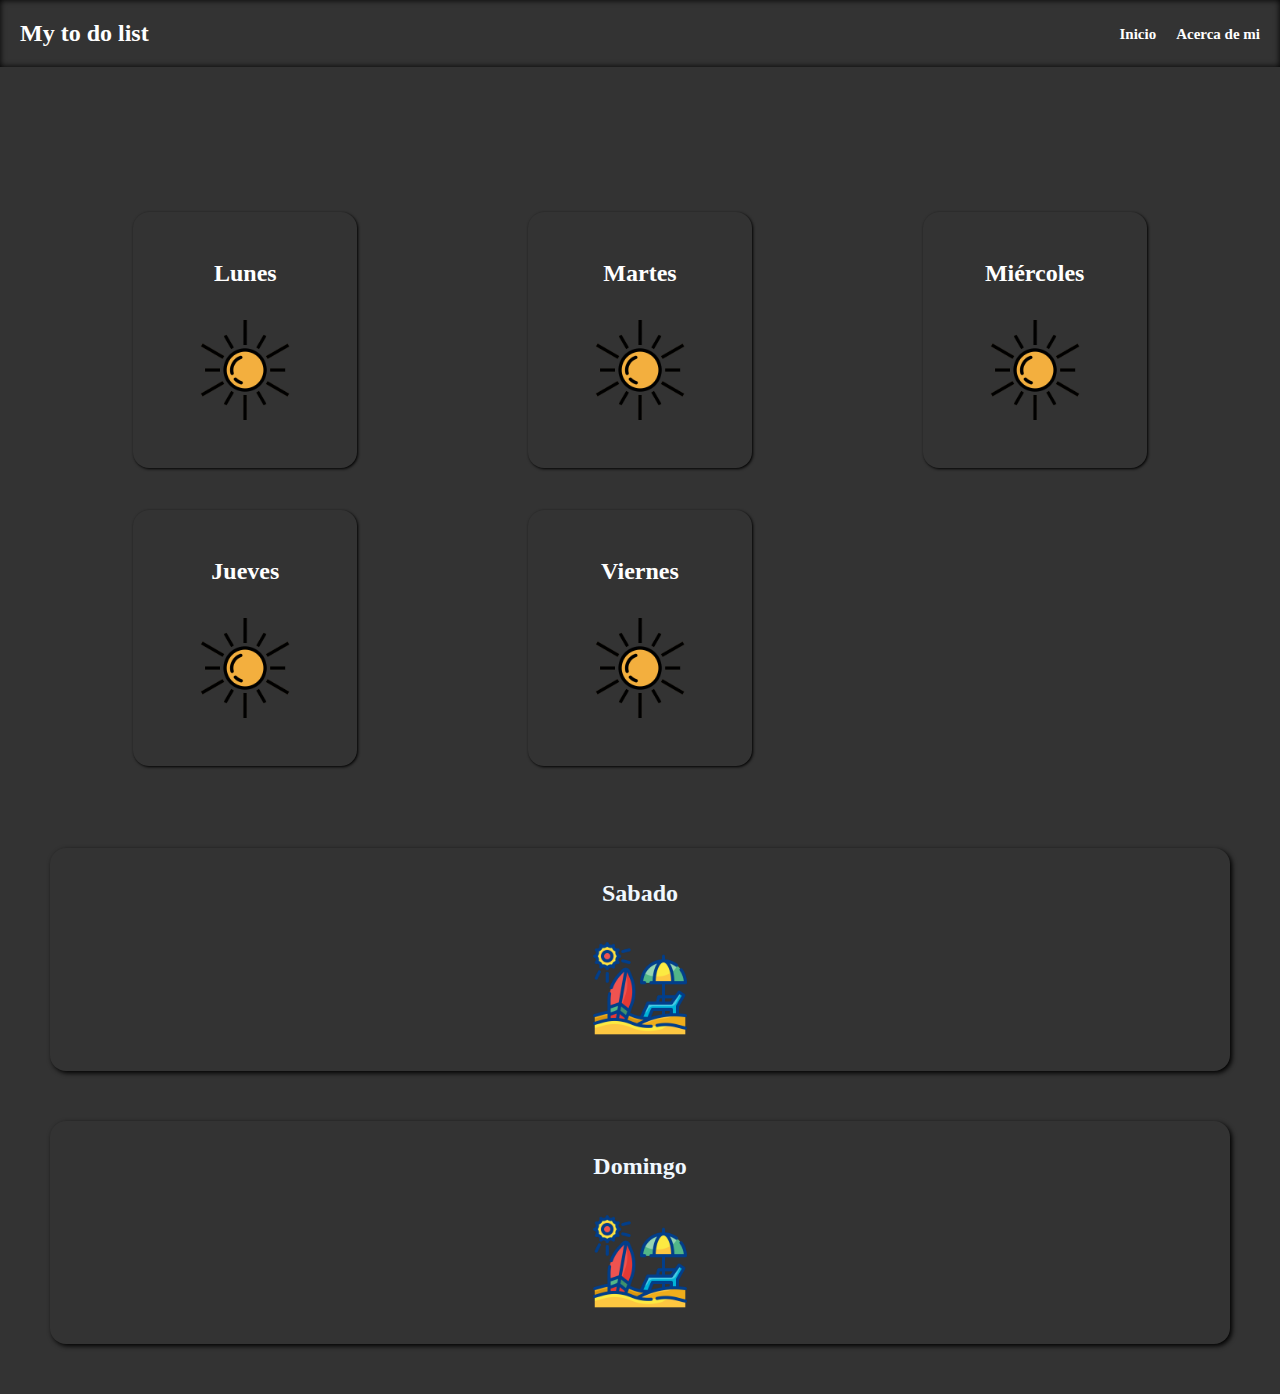
<file: index.html>
<!DOCTYPE html>
<html lang="en">
<head>
    <meta charset="UTF-8">
    <meta http-equiv="X-UA-Compatible" content="IE=edge">
    <meta name="viewport" content="width=device-width, initial-scale=1.0">
    <link rel="stylesheet" href="stylesToDo.css">
    <title>To Do List</title>
</head>
<body>
    <!--navbar por medio del objeto navbar-->
   
        <object data="navbar/navbar.html" width="100%" type=""></object>


    <!-- <nav class="navbar">
        <div class="titulo-principal"><h2>My to do list</h2>
        </div>

        <div class="menu">
            <ul>
                <li><a href="http://127.0.0.1:5500/to-do/indexToDo.html">Inicio</a></li>
                <li><a href="#">Acerca de mi</a></li>
            </ul>
        </div>
    </nav>
     -->

    <div class="container">
        <!--Lunes-->
            <a href="dias/lunes/lunes.html"> 
                <div class="task lunes">
                <h2>Lunes</h2>
                <img src="./img/sol.png" alt="solsolecito"class="rotating-image">
                </div>
            </a>
        <!--Martes-->
            <a href="../dias/martes/martes.html"> 
                <div class="task martes">
                <h2>Martes</h2>
                <img src="./img/sol.png" alt="solsolecito"class="rotating-image">
                </div>
            </a>
        <!--Miércoles-->
        <a href="../dias/miercoles/miercoles.html"> 
            <div class="task miercoles">
            <h2>Miércoles</h2>
            <img src="./img/sol.png" alt="solsolecito"class="rotating-image">
            </div>
        </a>

        <!--Jueves-->
        <a href="../dias/jueves/jueves.html"> 
            <div class="task jueves">
            <h2>Jueves</h2>
            <img src="./img/sol.png" alt="solsolecito"class="rotating-image">
            </div>
        </a>

         <!--Viernes-->
         <a href="../dias/viernes/viernes.html"> 
            <div class="task viernes">
            <h2>Viernes</h2>
            <img src="./img/sol.png" alt="solsolecito"class="rotating-image">
            </div>
        </a>



    </div>



      <!--Sábado-->
      <a href="../dias/sabado/sabado.html"> 
        <div class="weekend sabado">
        <h2>Sabado</h2>
        <img src="./img/playa.png" alt="playita">
        </div>
    </a>

       <!--Domingo-->
       <a href="../dias/domingo/domingo.html"> 
        <div class="weekend domingo">
        <h2>Domingo</h2>
        <img src="./img/playa.png" alt="playita">
        </div>
    </a>


</body>
</html>
</file>
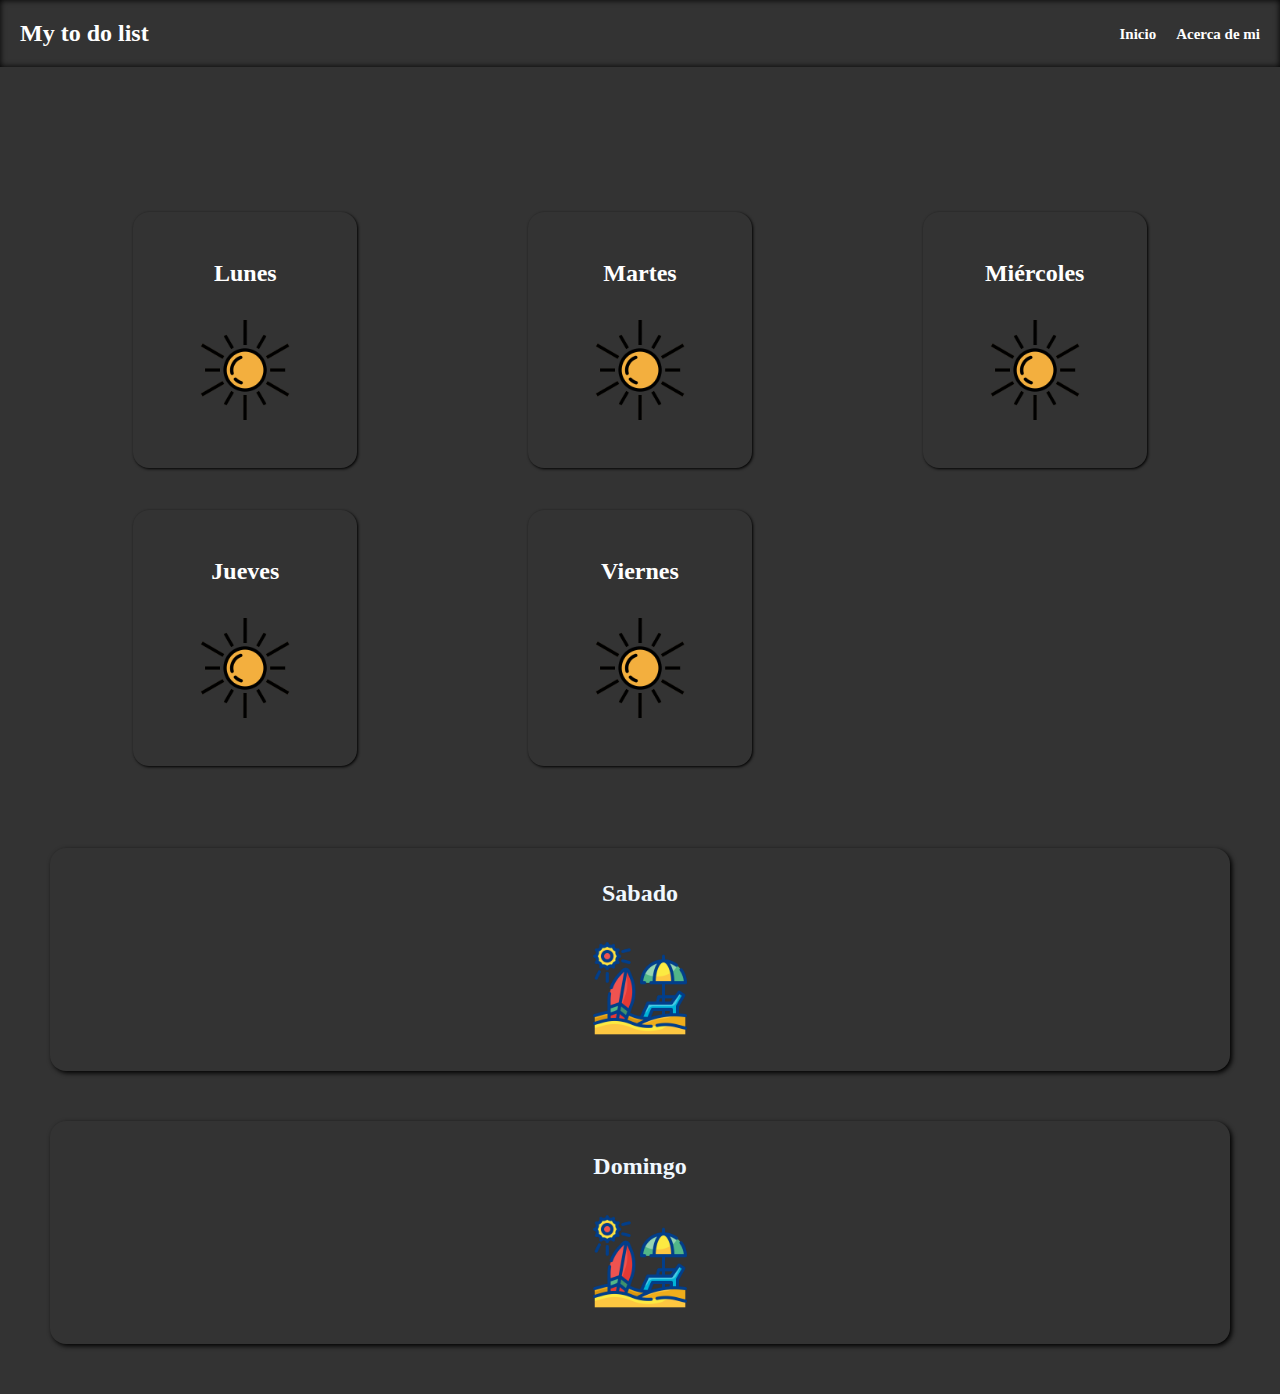
<file: indexToDo.html>
<!DOCTYPE html>
<html lang="en">
<head>
    <meta charset="UTF-8">
    <meta http-equiv="X-UA-Compatible" content="IE=edge">
    <meta name="viewport" content="width=device-width, initial-scale=1.0">
    <link rel="stylesheet" href="stylesToDo.css">
    <title>To Do List</title>
</head>
<body>
    <!--navbar por medio del objeto navbar-->
   
        <object data="navbar/navbar.html" width="100%" type=""></object>


    <!-- <nav class="navbar">
        <div class="titulo-principal"><h2>My to do list</h2>
        </div>

        <div class="menu">
            <ul>
                <li><a href="http://127.0.0.1:5500/to-do/indexToDo.html">Inicio</a></li>
                <li><a href="#">Acerca de mi</a></li>
            </ul>
        </div>
    </nav>
     -->

    <div class="container">
        <!--Lunes-->
            <a href="http://127.0.0.1:5500/dias/lunes/lunes.html"> 
                <div class="task lunes">
                <h2>Lunes</h2>
                <img src="./img/sol.png" alt="solsolecito"class="rotating-image">
                </div>
            </a>
        <!--Martes-->
            <a href="http://127.0.0.1:5500/dias/martes/martes.html"> 
                <div class="task martes">
                <h2>Martes</h2>
                <img src="./img/sol.png" alt="solsolecito"class="rotating-image">
                </div>
            </a>
        <!--Miércoles-->
        <a href="http://127.0.0.1:5500/dias/miercoles/miercoles.html"> 
            <div class="task miercoles">
            <h2>Miércoles</h2>
            <img src="./img/sol.png" alt="solsolecito"class="rotating-image">
            </div>
        </a>

        <!--Jueves-->
        <a href="http://127.0.0.1:5500/dias/jueves/jueves.html"> 
            <div class="task jueves">
            <h2>Jueves</h2>
            <img src="./img/sol.png" alt="solsolecito"class="rotating-image">
            </div>
        </a>

         <!--Viernes-->
         <a href="http://127.0.0.1:5500/dias/viernes/viernes.html"> 
            <div class="task viernes">
            <h2>Viernes</h2>
            <img src="./img/sol.png" alt="solsolecito"class="rotating-image">
            </div>
        </a>



<!-- 
        <div class="task martes">
            <h2>Martes</h2>
            <img src="./img/sol.png" alt="solsolecito">
        </div> 
        <div class="task miercoles">
            <h2>Miercoles</h2>
            <img src="./img/sol.png" alt="solsolecito">
        </div>
        <div class="task jueves">
            <h2>Jueves</h2>
            <img src="./img/sol.png" alt="solsolecito">
        </div>
        <div class="task viernes">
            <h2>Viernes</h2>
            <img src="./img/sol.png" alt="solsolecito">
        </div> -->

    </div>



      <!--Sábado-->
      <a href="http://127.0.0.1:5500/dias/sabado/sabado.html"> 
        <div class="weekend sabado">
        <h2>Sabado</h2>
        <img src="./img/playa.png" alt="playita">
        </div>
    </a>

       <!--Domingo-->
       <a href="http://127.0.0.1:5500/dias/domingo/domingo.html"> 
        <div class="weekend domingo">
        <h2>Domingo</h2>
        <img src="./img/playa.png" alt="playita">
        </div>
    </a>



    <!-- <div class="containerWeekend">
        <div class=" weekend sabado">
            <h2>Sábado</h2>
            <img src="./img/playa.png" alt="playita">
        </div>

        <div class="weekend domingo">
            <h2>Domingo</h2>
            <img src="./img/playa.png" alt="playita">
        </div>
    </div> -->


</body>
</html>
</file>
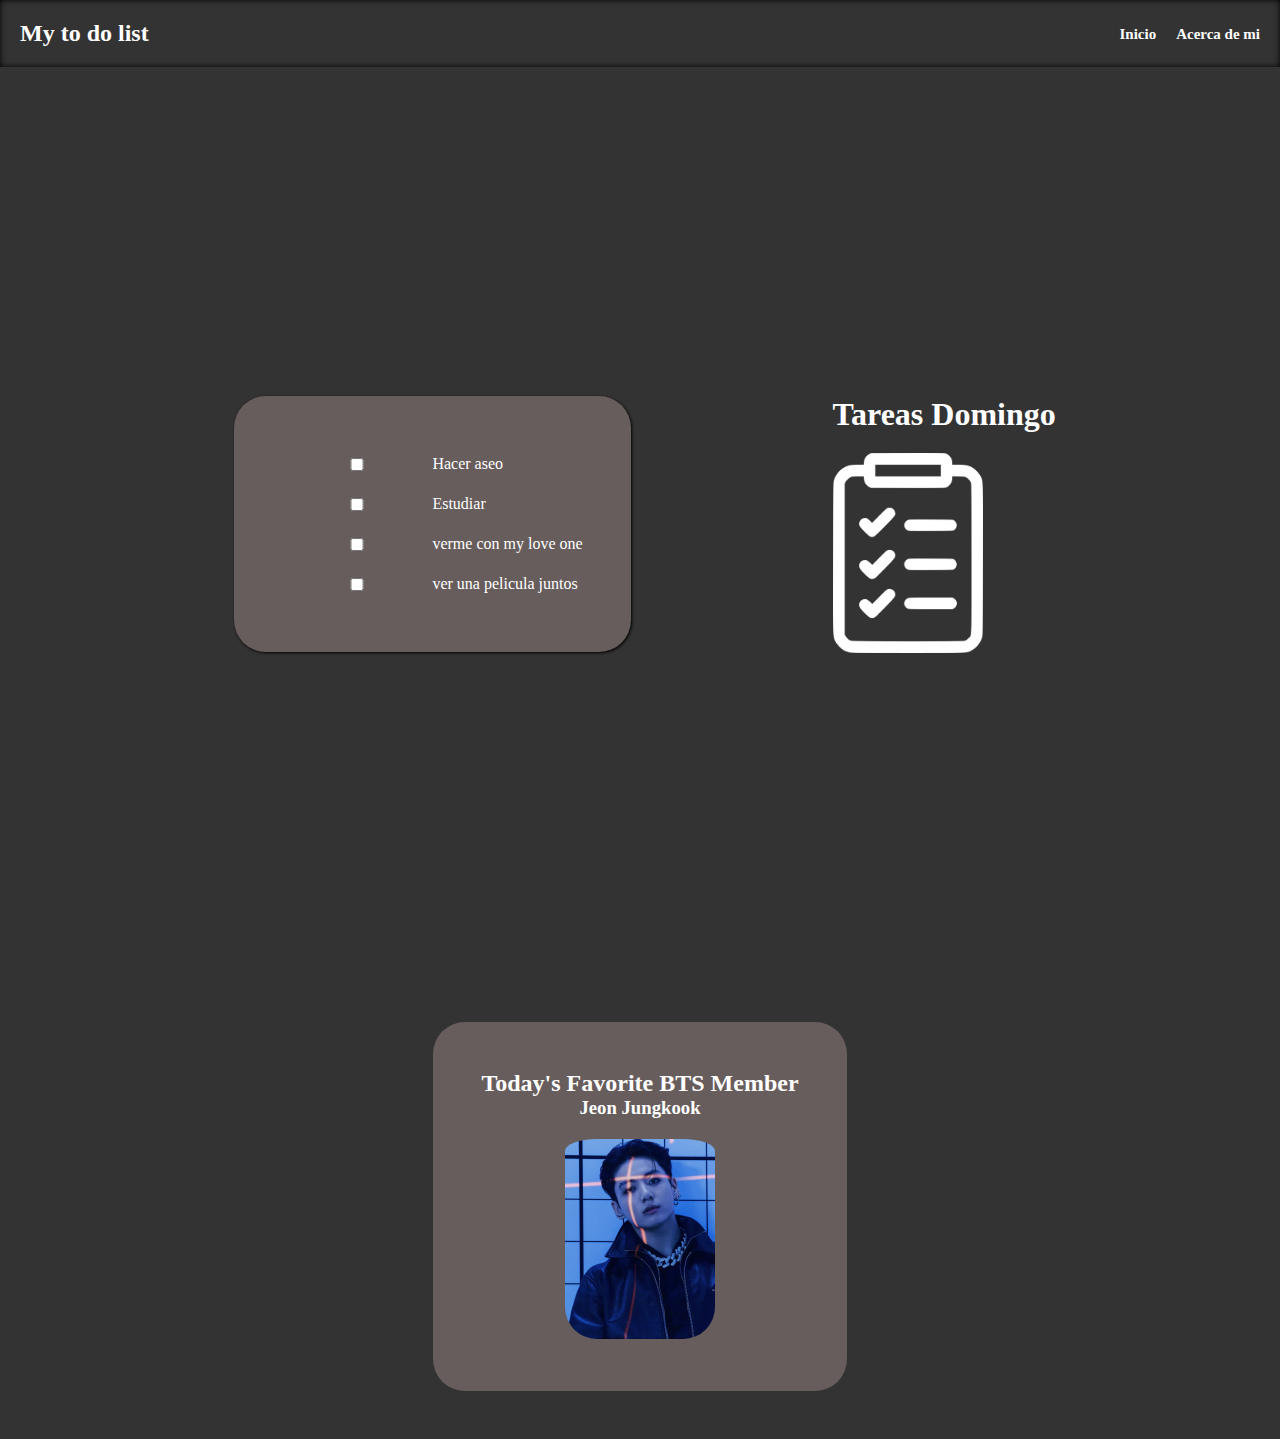
<file: dias/domingo/domingo.html>
<!DOCTYPE html>
<html lang="en">

<head>
    <meta charset="UTF-8">
    <meta http-equiv="X-UA-Compatible" content="IE=edge">
    <meta name="viewport" content="width=device-width, initial-scale=1.0">
    <link rel="stylesheet" href="../dias.css">
    <title>Domingo To Do</title>
</head>
<body>
    <object data="../../navbar/navbar.html" width="100%" height="70"></object>

    <div class="checkImg">
        <div class=" contenido checkbox"> 
            <input type="checkbox" id="estudiar" name="estudiar">
            <label for="estudiar">Hacer aseo </label>

            <input type="checkbox" id="estudiar" name="estudiar">
            <label for="estudiar">Estudiar</label>

            <input type="checkbox" id="estudiar" name="estudiar">
            <label for="estudiar">verme con my love one </label>

            <input type="checkbox" id="estudiar" name="estudiar">
            <label for="estudiar">ver una pelicula juntos</label>

        
        </div>
        <div class=" ilustracion">
            <h1>Tareas Domingo</h1>
            <img src="../../img/todo.png" alt="toDo">
        </div>
    </div> 

    <div class="bts-del-dia">
        <div class="img-member">
            <h2>Today's Favorite BTS Member</h2>
            <h3>Jeon Jungkook</h3>
            <img src="jk-proof.jpg" alt="Jeon Jungkook" height="200px" width="150px">

        </div>
    </div>

</body>

</html>
</file>
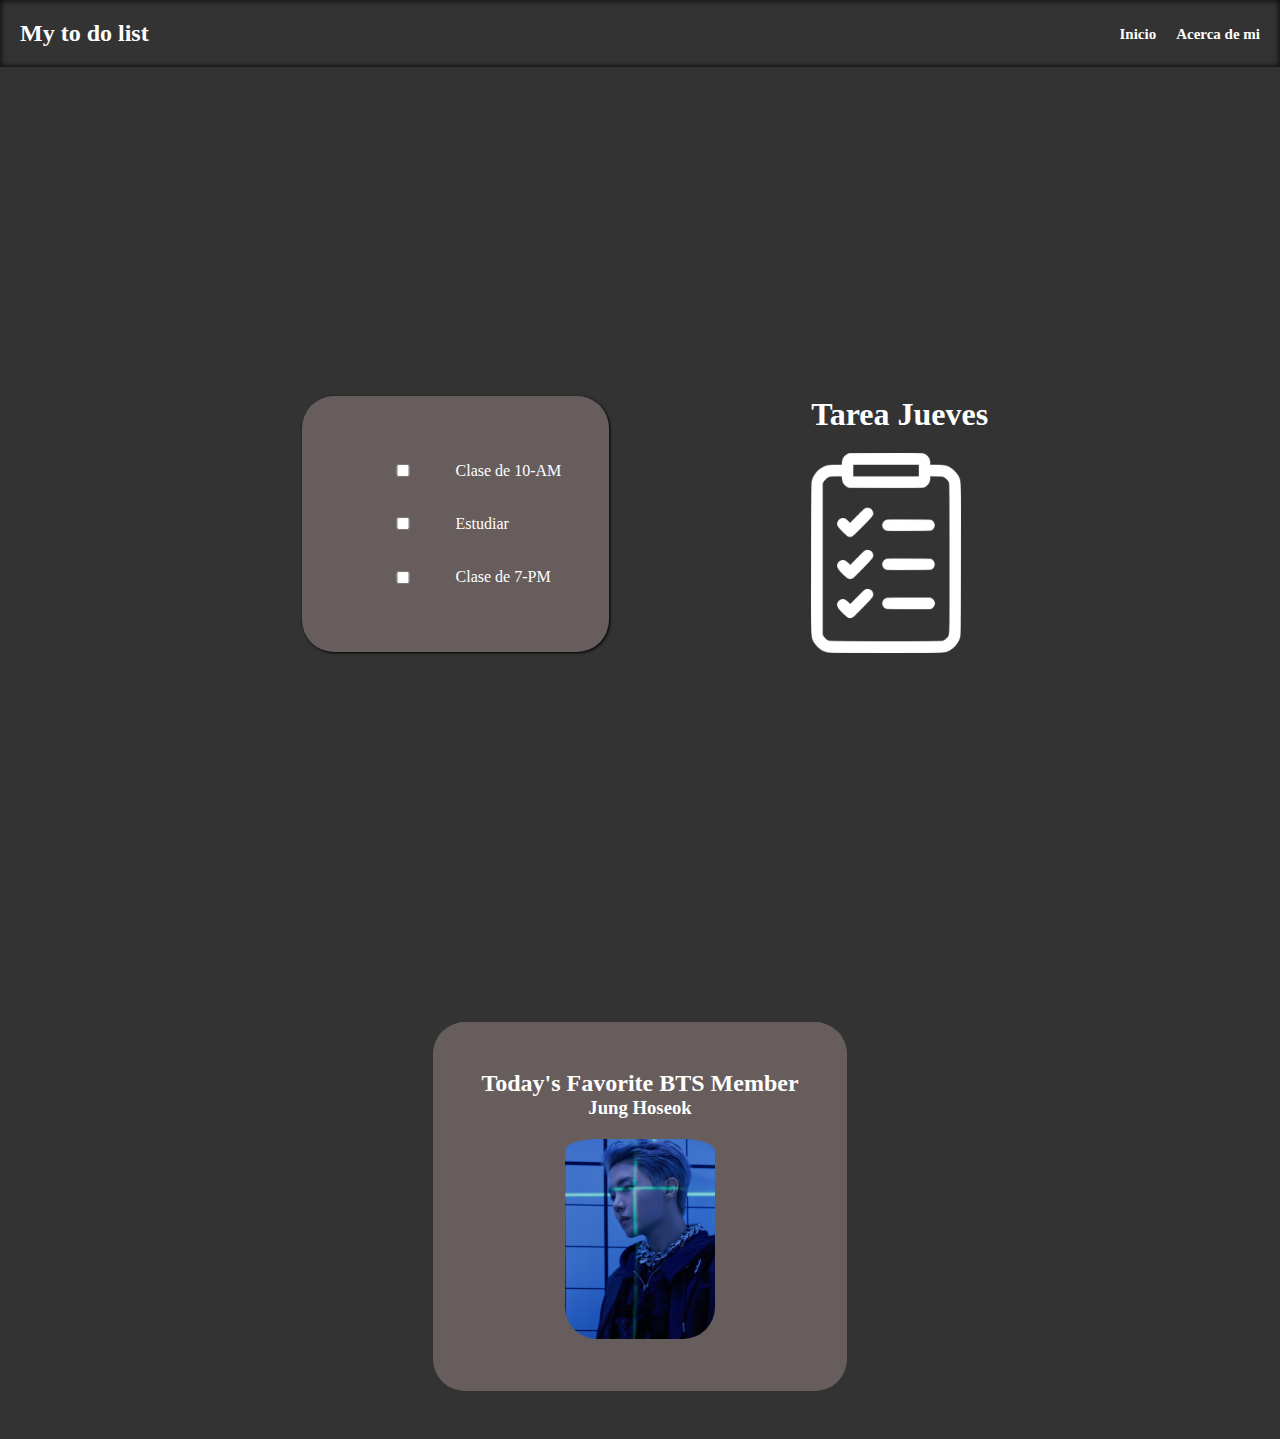
<file: dias/jueves/jueves.html>
<!DOCTYPE html>
<html lang="en">

<head>
    <meta charset="UTF-8">
    <meta http-equiv="X-UA-Compatible" content="IE=edge">
    <meta name="viewport" content="width=device-width, initial-scale=1.0">
    <link rel="stylesheet" href="../dias.css">
    <title>Jueves To Do</title>
</head>
<body>
    <object data="../../navbar/navbar.html" width="100%" height="70"></object>

    <div class="checkImg">
        <div class=" contenido checkbox"> 
            <input type="checkbox" id="estudiar" name="estudiar">
            <label for="estudiar">Clase de 10-AM</label>

            <input type="checkbox" id="estudiar" name="estudiar">
            <label for="estudiar">Estudiar</label>

            <input type="checkbox" id="estudiar" name="estudiar">
            <label for="estudiar">Clase de 7-PM</label>

           
        </div>
        <div class=" ilustracion">
            <h1>Tarea Jueves</h1>
            <img src="../../img/todo.png" alt="toDo">
        </div>
    </div> 

    <div class="bts-del-dia">
        <div class="img-member">
            <h2>Today's Favorite BTS Member</h2>
            <h3>Jung Hoseok</h3>
            <img src="jhope-proof.jpg" alt="JHope" height="200px" width="150px">

        </div>
    </div>


</body>

</html>
</file>
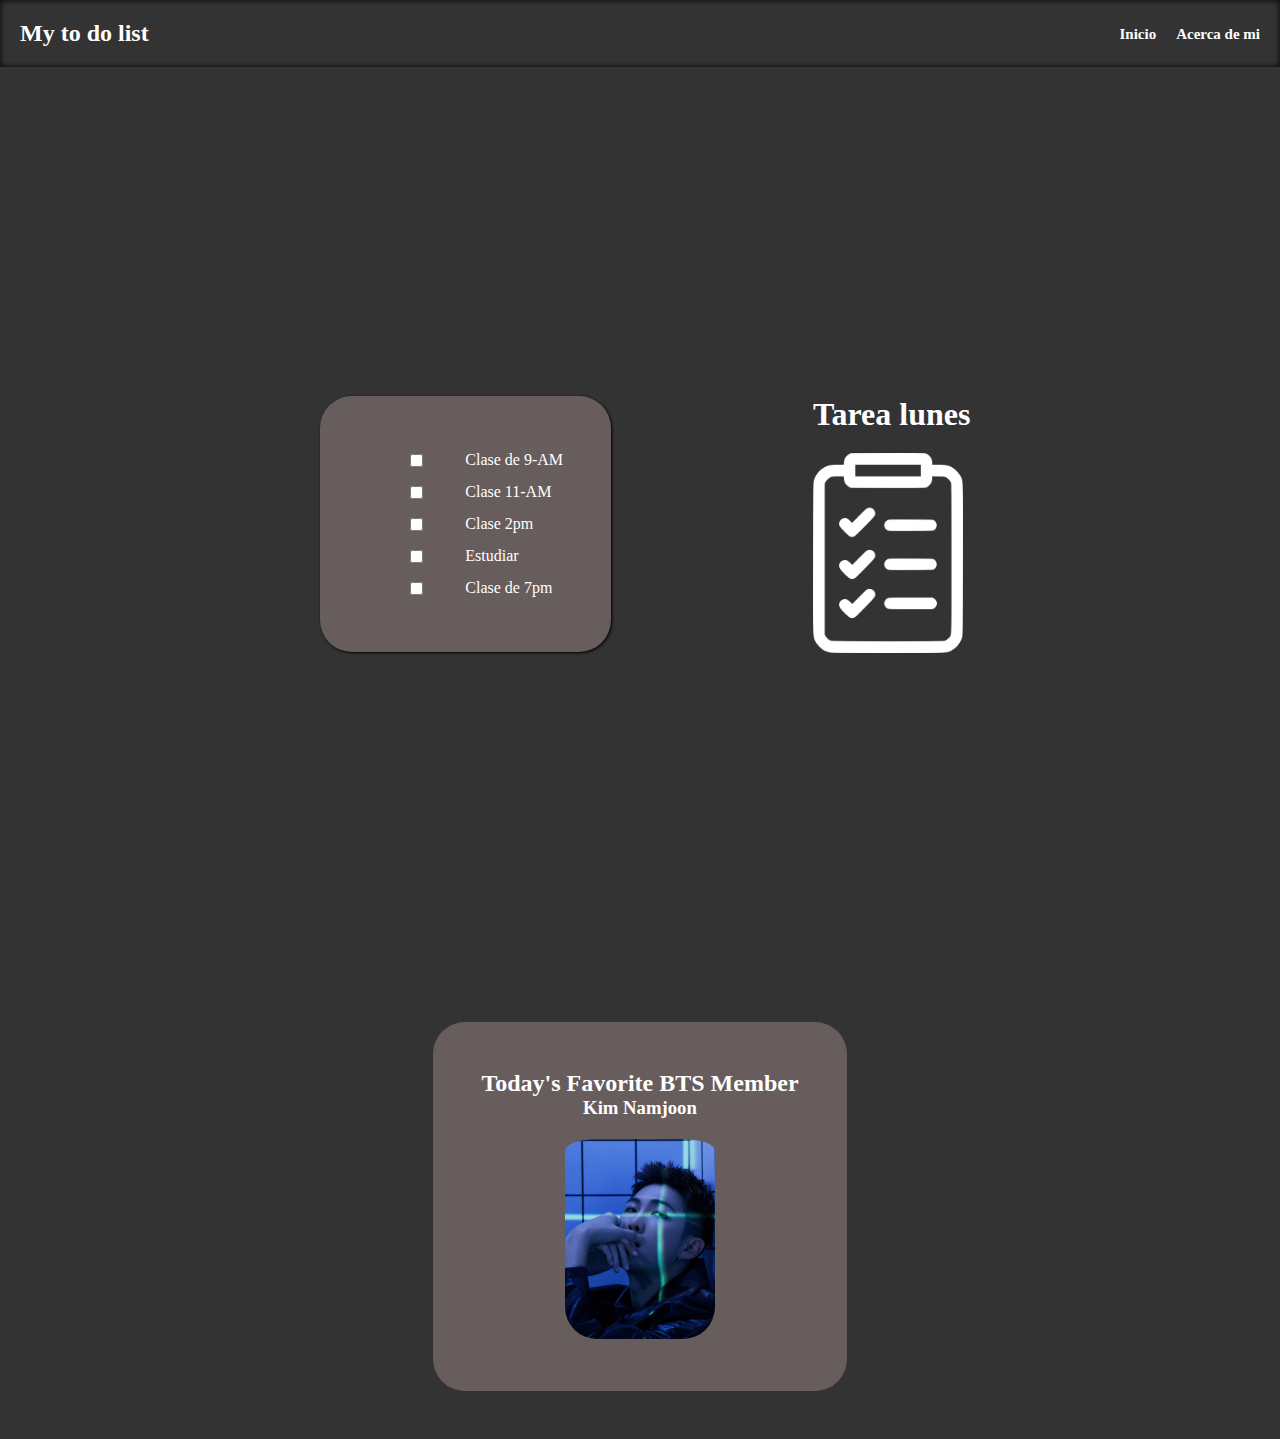
<file: dias/lunes/lunes.html>
<!DOCTYPE html>
<html lang="en">

<head>
    <meta charset="UTF-8">
    <meta http-equiv="X-UA-Compatible" content="IE=edge">
    <meta name="viewport" content="width=device-width, initial-scale=1.0">
    <link rel="stylesheet" href="lunesStyle.css">
    <title>Lunes To Do</title>
</head>
<body>
    <object data="../../navbar/navbar.html" width="100%" height="70"></object>
    <!-- <nav class="navbar">
        
        <div class="titulo-principal">
            <h2>My to do list</h2>
        </div>

        <div class="menu">
            <ul>
                <li><a href="http://127.0.0.1:5500/to-do/indexToDo.html">Inicio</a></li>
                <li><a href="#">Acerca de mi</a></li>
            </ul>
        </div>
    </nav>
     -->

   


    <div class="checkImg">
        <div class=" contenido checkbox"> 
            <input type="checkbox" id="estudiar" name="estudiar">
            <label for="estudiar">Clase de 9-AM</label>

            <input type="checkbox" id="estudiar" name="estudiar">
            <label for="estudiar">Clase 11-AM</label>

            <input type="checkbox" id="estudiar" name="estudiar">
            <label for="estudiar">Clase 2pm</label>

            <input type="checkbox" id="estudiar" name="estudiar">
            <label for="estudiar">Estudiar</label>

            <input type="checkbox" id="estudiar" name="estudiar">
            <label for="estudiar">Clase de 7pm</label>
        
        </div>
        <div class=" ilustracion">
            <h1>Tarea lunes</h1>
            <img src="../../img/todo.png" alt="toDo">
        </div>
    </div> 

    <div class="bts-del-dia">
        <div class="img-namjoon">
            <h2>Today's Favorite BTS Member</h2>
            <h3>Kim Namjoon</h3>
            <img src="namjoon-proof.jpg" alt="namjoon" height="200px" width="150px">

        </div>
    </div>



    <!-- <div class="page-container">
        <div class="grid-container">
          <div class="grid-item checkbox">

            <input type="checkbox" id="estudiar" name="estudiar">
            <label for="estudiar">estudiar</label>

            <input type="checkbox" id="estudiar" name="estudiar">
            <label for="estudiar">estudiar</label>

            <input type="checkbox" id="estudiar" name="estudiar">
            <label for="estudiar">estudiar</label>

            <input type="checkbox" id="estudiar" name="estudiar">
            <label for="estudiar">estudiar</label>
          </div>

          
          <div class="grid-item ilustracion">

            <h1>Tarea lunes</h1>
            <img src="./img/todo.png" alt="toDo">
          </div>

        </div>
      </div>
       -->

</body>

</html>
</file>
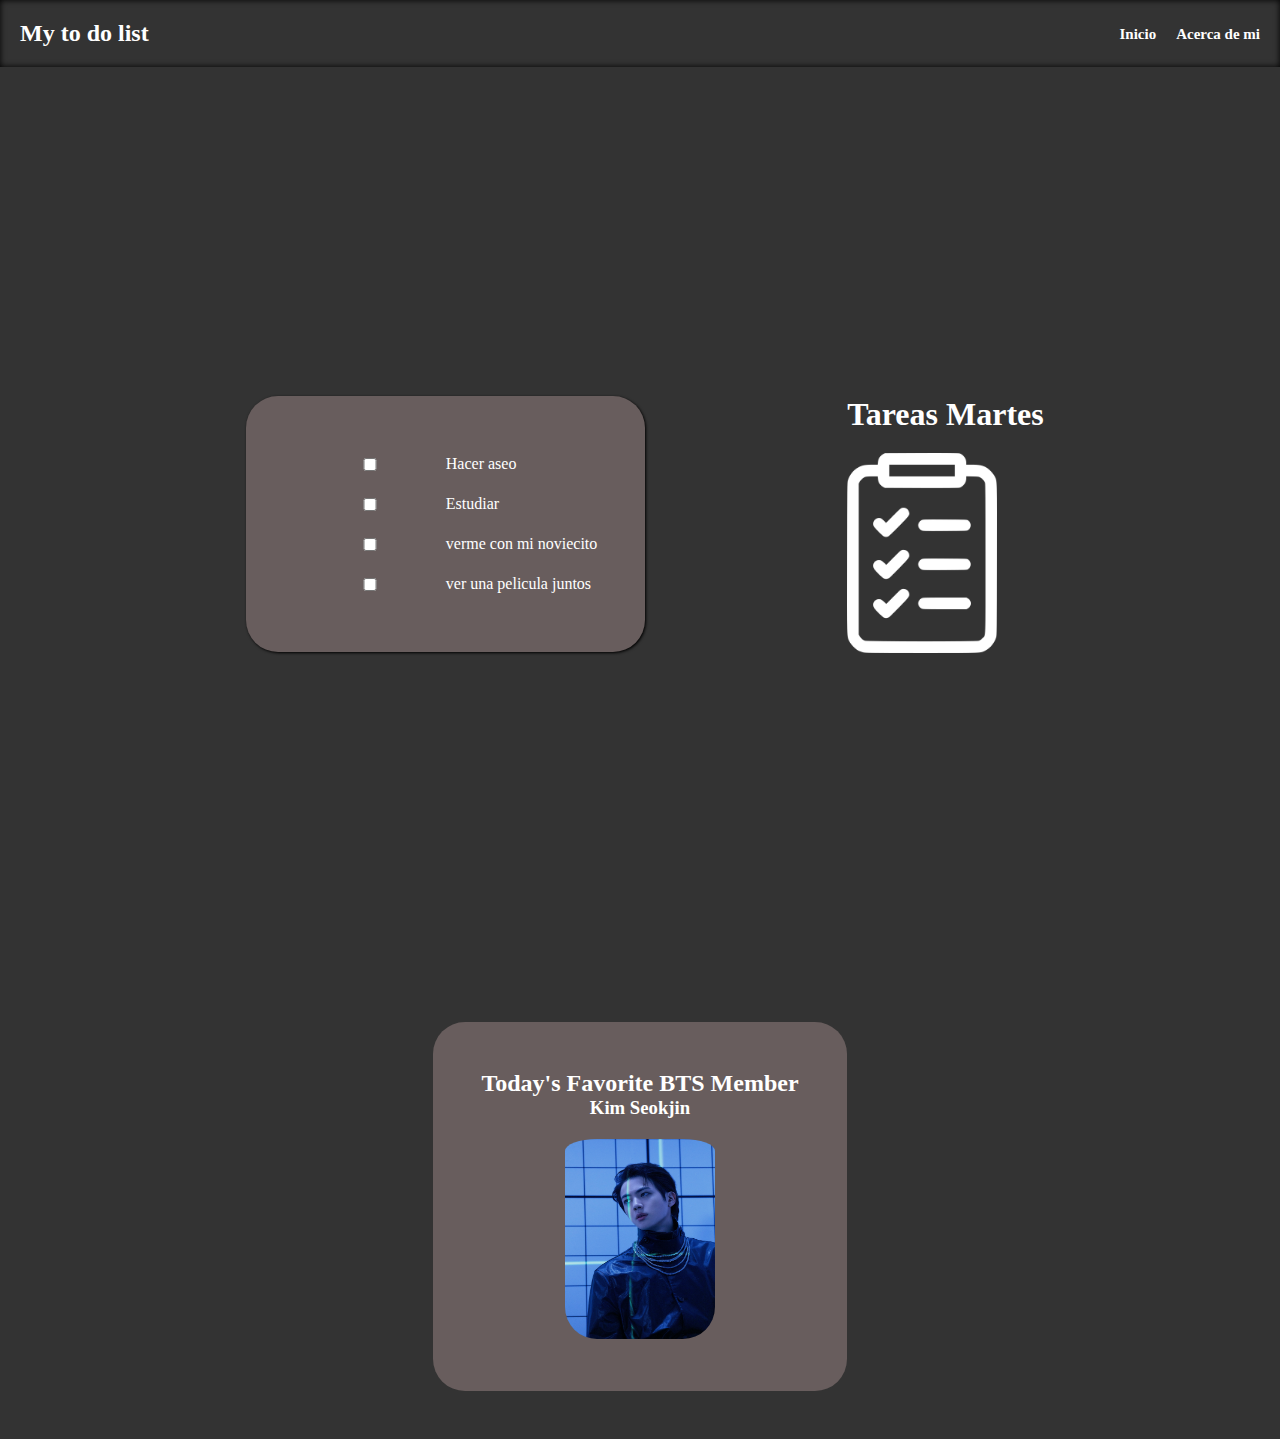
<file: dias/martes/martes.html>
<!DOCTYPE html>
<html lang="en">

<head>
    <meta charset="UTF-8">
    <meta http-equiv="X-UA-Compatible" content="IE=edge">
    <meta name="viewport" content="width=device-width, initial-scale=1.0">
    <link rel="stylesheet" href="../dias.css">
    <title>Martes To Do</title>
</head>
<body>
    <object data="../../navbar/navbar.html" width="100%" height="70"></object>

    <div class="checkImg">
        <div class=" contenido checkbox"> 
            <input type="checkbox" id="estudiar" name="estudiar">
            <label for="estudiar">Hacer aseo </label>

            <input type="checkbox" id="estudiar" name="estudiar">
            <label for="estudiar">Estudiar</label>

            <input type="checkbox" id="estudiar" name="estudiar">
            <label for="estudiar">verme con mi noviecito </label>

            <input type="checkbox" id="estudiar" name="estudiar">
            <label for="estudiar">ver una pelicula juntos</label>

        
        </div>
        <div class=" ilustracion">
            <h1>Tareas Martes</h1>
            <img src="../../img/todo.png" alt="toDo">
        </div>
    </div> 

    <div class="bts-del-dia">
        <div class="img-member">
            <h2>Today's Favorite BTS Member</h2>
            <h3>Kim Seokjin</h3>
            <img src="jin-proof.jpg" alt="Kim Seokjin" height="200px" width="150px">

        </div>
    </div>

</body>

</html>
</file>
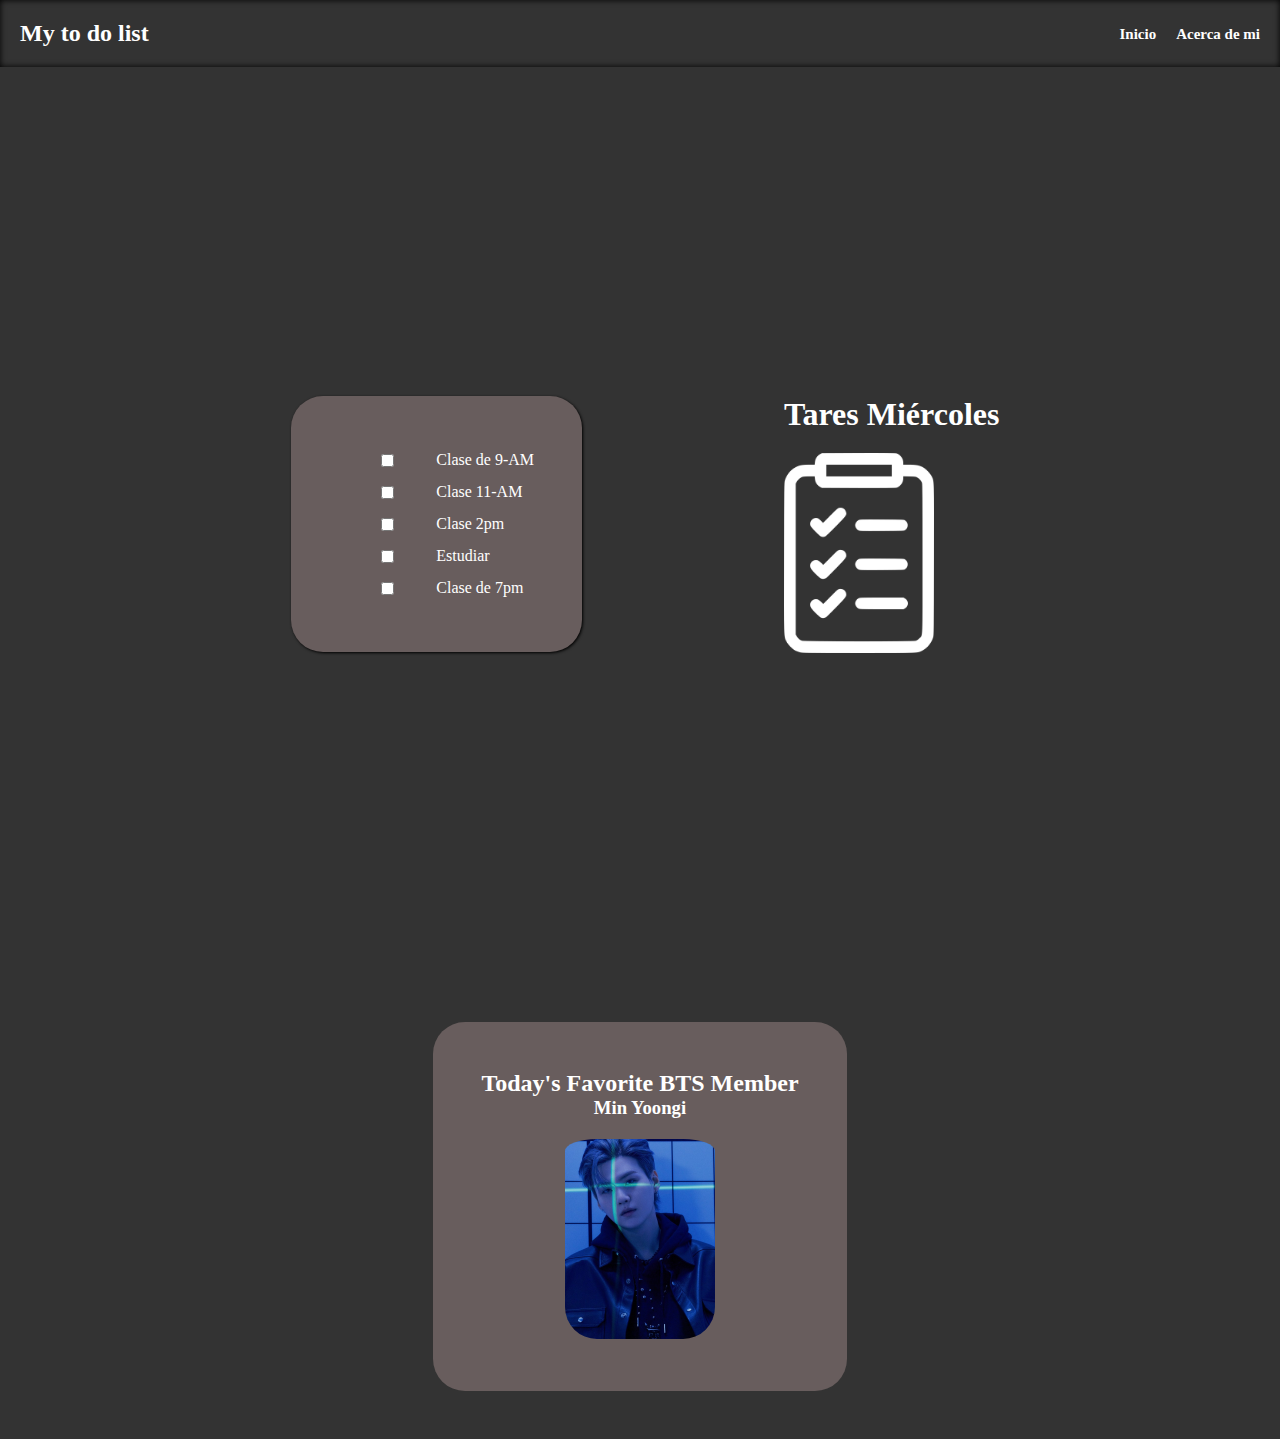
<file: dias/miercoles/miercoles.html>
<!DOCTYPE html>
<html lang="es">

<head>
    <meta charset="UTF-8">
    <meta http-equiv="X-UA-Compatible" content="IE=edge">
    <meta name="viewport" content="width=device-width, initial-scale=1.0">
    <link rel="stylesheet" href="../dias.css">
    <title>Miercoles To Do</title>
</head>
<body>
    <object data="../../navbar/navbar.html" width="100%" height="70"></object>

    <div class="checkImg">
        <div class=" contenido checkbox"> 
            <input type="checkbox" id="estudiar" name="estudiar">
            <label for="estudiar">Clase de 9-AM</label>

            <input type="checkbox" id="estudiar" name="estudiar">
            <label for="estudiar">Clase 11-AM</label>

            <input type="checkbox" id="estudiar" name="estudiar">
            <label for="estudiar">Clase 2pm</label>

            <input type="checkbox" id="estudiar" name="estudiar">
            <label for="estudiar">Estudiar</label>

            <input type="checkbox" id="estudiar" name="estudiar">
            <label for="estudiar">Clase de 7pm</label>
        
        </div>
        <div class=" ilustracion">
            <h1>Tares Miércoles</h1>
            <img src="../../img/todo.png" alt="toDo">
        </div>
    </div> 

    <div class="bts-del-dia">
        <div class="img-member">
            <h2>Today's Favorite BTS Member</h2>
            <h3>Min Yoongi</h3>
            <img src="yoongi-proof.jpg" alt="Min Yoongi" height="200px" width="150px">

        </div>
    </div>


</body>

</html>
</file>
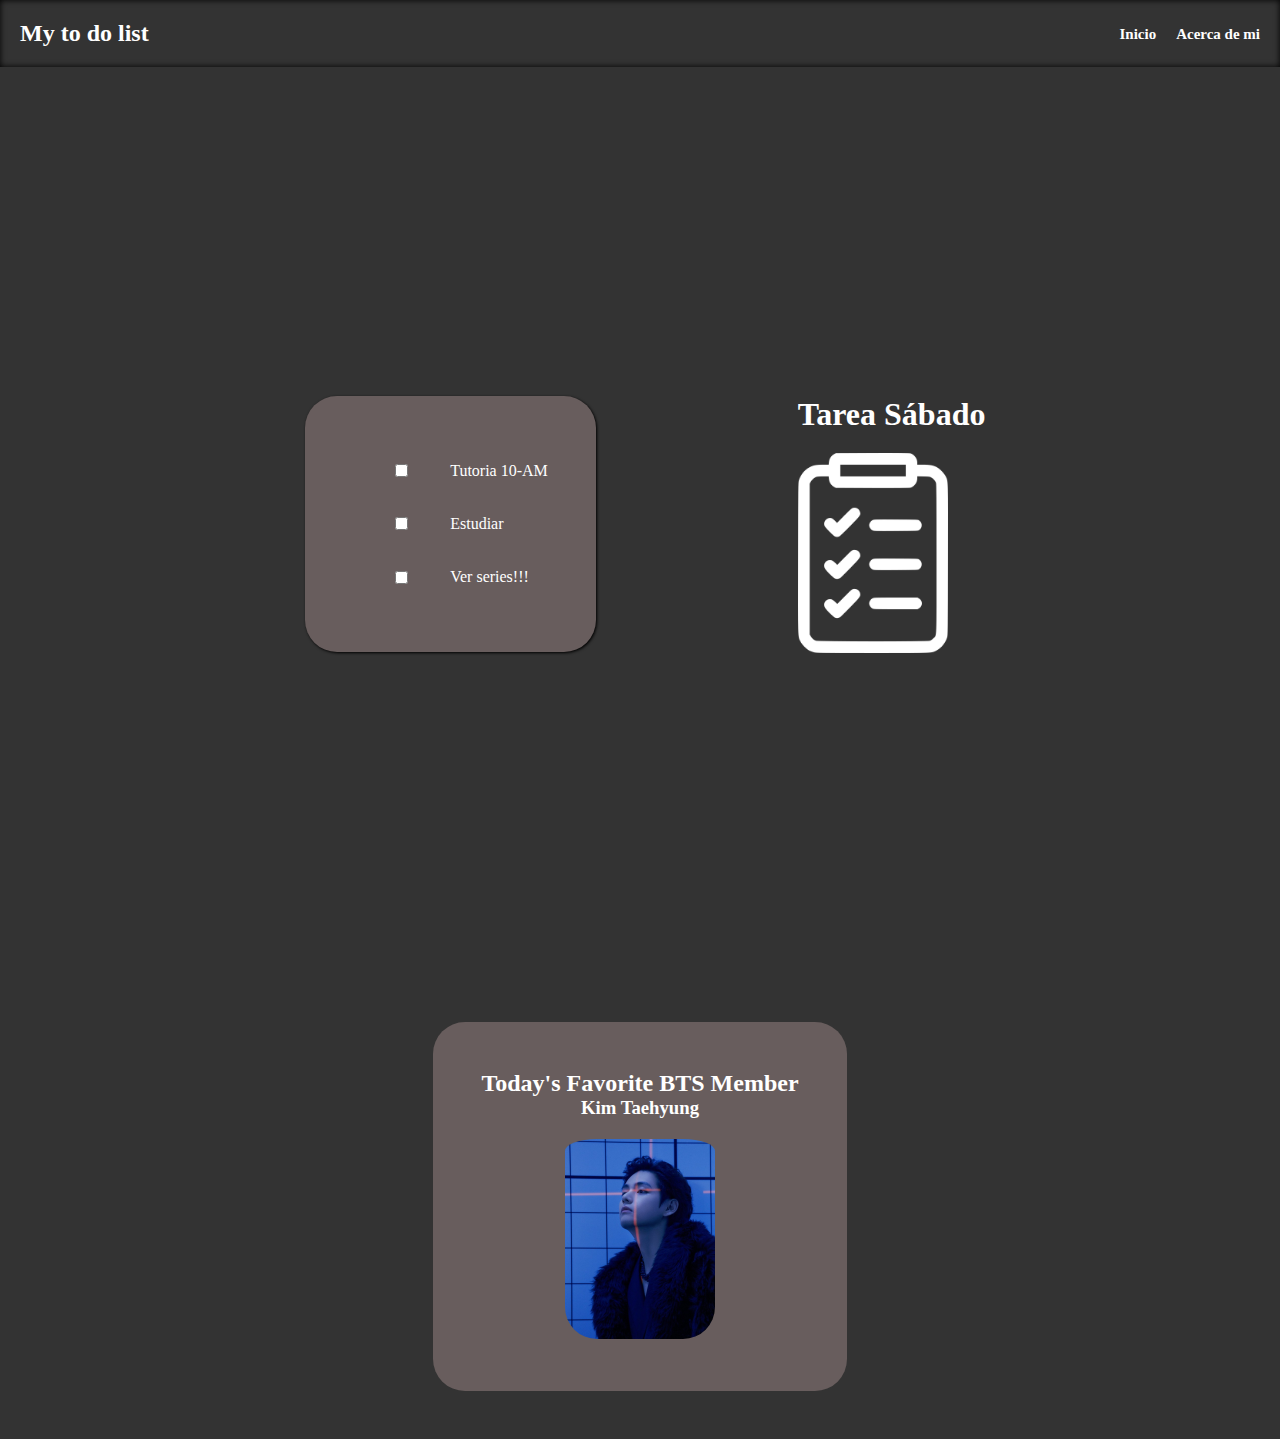
<file: dias/sabado/sabado.html>
<!DOCTYPE html>
<html lang="en">

<head>
    <meta charset="UTF-8">
    <meta http-equiv="X-UA-Compatible" content="IE=edge">
    <meta name="viewport" content="width=device-width, initial-scale=1.0">
    <link rel="stylesheet" href="../dias.css">
    <title>Sabado To Do</title>
</head>
<body>
    <object data="../../navbar/navbar.html" width="100%" height="70"></object>

    <div class="checkImg">
        <div class=" contenido checkbox"> 
            <input type="checkbox" id="estudiar" name="estudiar">
            <label for="estudiar">Tutoria 10-AM</label>

            <input type="checkbox" id="estudiar" name="estudiar">
            <label for="estudiar">Estudiar</label>

            <input type="checkbox" id="estudiar" name="estudiar">
            <label for="estudiar">Ver series!!!</label>

           
        </div>
        <div class=" ilustracion">
            <h1>Tarea Sábado</h1>
            <img src="../../img/todo.png" alt="toDo">
        </div>
    </div> 

    <div class="bts-del-dia">
        <div class="img-member">
            <h2>Today's Favorite BTS Member</h2>
            <h3>Kim Taehyung</h3>
            <img src="tae-proof.jpg" alt="taehyung" height="200px" width="150px">

        </div>
    </div>


</body>

</html>
</file>
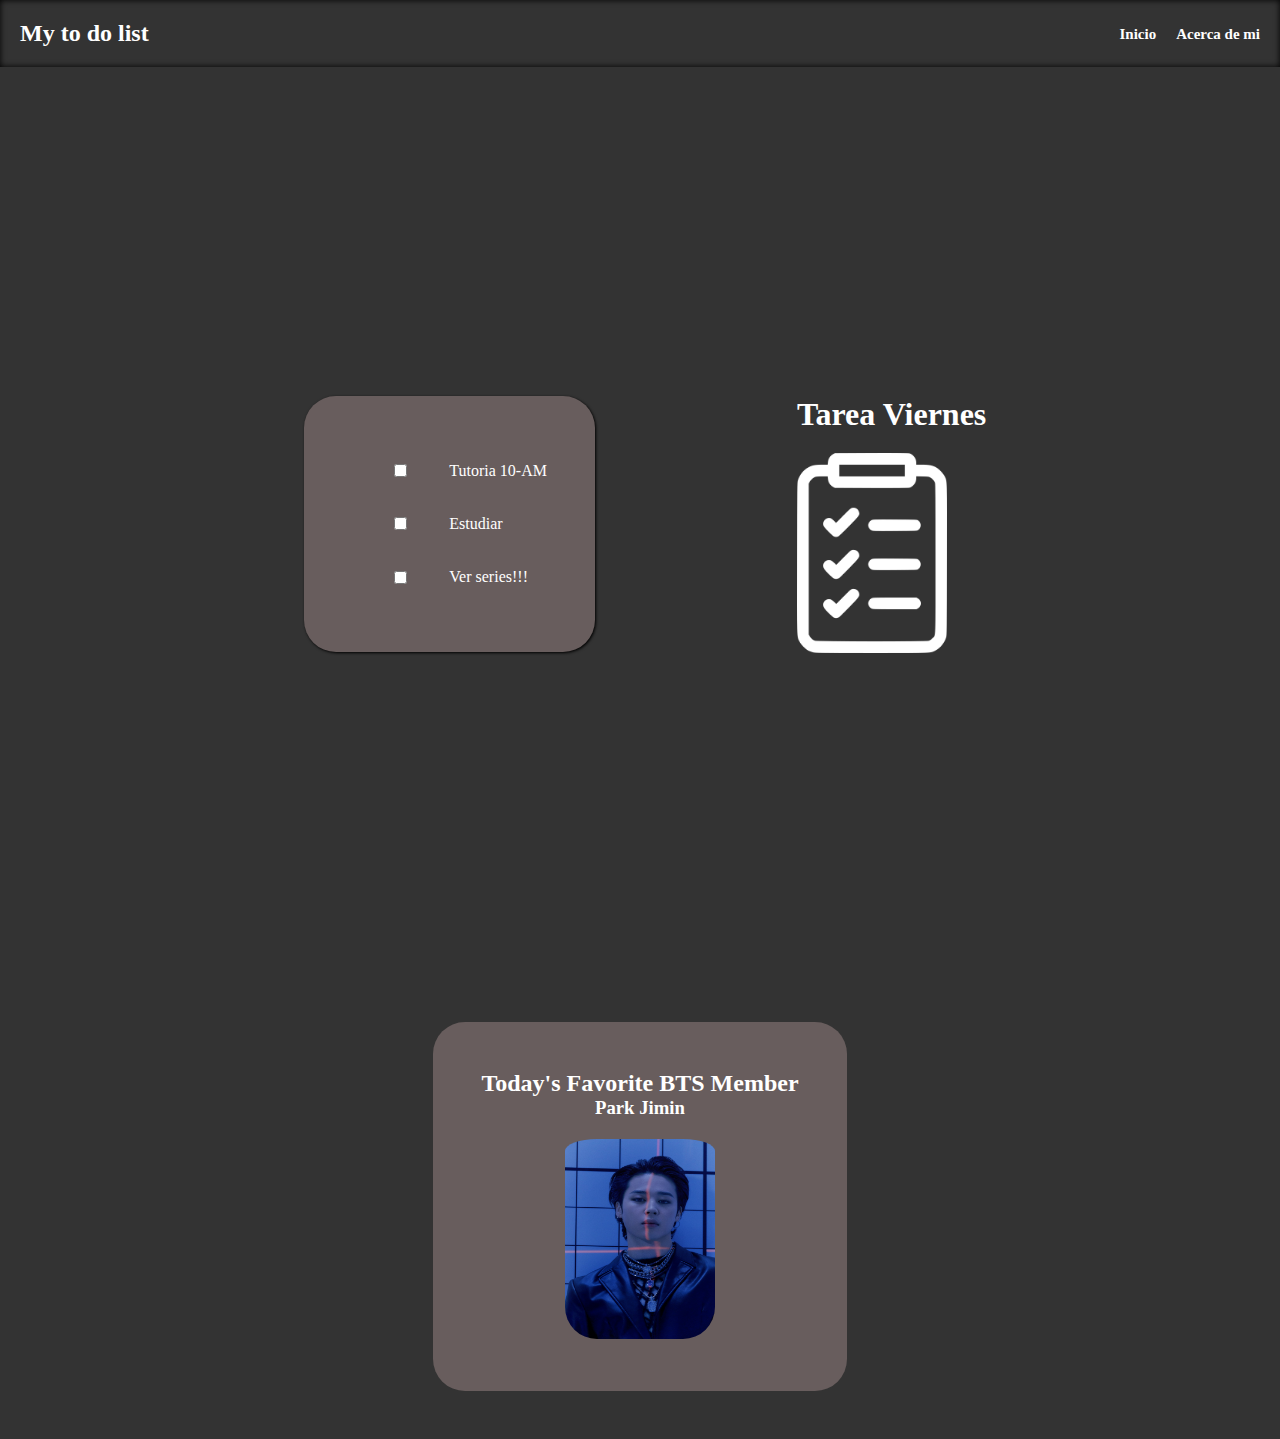
<file: dias/viernes/viernes.html>
<!DOCTYPE html>
<html lang="en">

<head>
    <meta charset="UTF-8">
    <meta http-equiv="X-UA-Compatible" content="IE=edge">
    <meta name="viewport" content="width=device-width, initial-scale=1.0">
    <link rel="stylesheet" href="../dias.css">
    <title>Viernes To Do</title>
</head>
<body>
    <object data="../../navbar/navbar.html" width="100%" height="70"></object>

    <div class="checkImg">
        <div class=" contenido checkbox"> 
            <input type="checkbox" id="estudiar" name="estudiar">
            <label for="estudiar">Tutoria 10-AM</label>

            <input type="checkbox" id="estudiar" name="estudiar">
            <label for="estudiar">Estudiar</label>

            <input type="checkbox" id="estudiar" name="estudiar">
            <label for="estudiar">Ver series!!!</label>

           
        </div>
        <div class=" ilustracion">
            <h1>Tarea Viernes</h1>
            <img src="../../img/todo.png" alt="toDo">
        </div>
    </div> 

    <div class="bts-del-dia">
        <div class="img-member">
            <h2>Today's Favorite BTS Member</h2>
            <h3>Park Jimin</h3>
            <img src="jimin-proof.jpg" alt="Jimin" height="200px" width="150px">

        </div>
    </div>


</body>

</html>
</file>
<file: stylesToDo.css>
*{
    margin: 0%;
    padding: 0%;
    font-family: Georgia, 'Times New Roman', Times, serif;
    /* border: red solid; */
}

body{
    background-color: #333;
}

/* .navbar{
    color: white;
    display: flex;
    justify-content: space-between;
    align-items: center;
    padding: 20px;
    box-shadow: inset 0 0 6px black;
    
}
.navbar ul{
    display: flex;
    list-style: none;
}

.navbar ul li{  
    padding: 15px;  
}

.menu ul li a {
    text-decoration: none;
    color: white;
} */
  
/* li:hover{
    text-decoration: none;
    cursor: pointer;
    transform: scale(1.2);
    transition: transform 0.2s ease-in-out;
} */

.container{
    padding: 3pc ;
    display: grid;
    grid-template-columns: repeat(3,1fr);/*1parametro las veces que quiere q se repita el segundo parametro */
    grid-template-rows: 250px 250px;
    row-gap: 3pc;
    /* column-gap: 0pc; */
    justify-items: center;
}
a{
    text-decoration: none;

}

a h2{
    padding-bottom: 2pc;
}

.task{
    background-color: #333;
    padding: 3pc;
    margin: 10px;
    box-shadow: 1px 1px 3px black;
    display: flex;
    flex-direction: column;
    align-items: center;
    justify-content: space-between;
    height: 10pc;
    width: 8pc;
    border-radius: 1pc;
}

.task:hover{
    cursor: pointer;
    /* transform: scale(1.2);transforma el estilo
     transition: transform 0.2s ease-in-out;*/
    transform: scale(1.05);
    animation: sol 1s infinite alternate;

}


@keyframes sol {
    0%{
        opacity: 1;
    }

    50%{
        opacity: 0.5;
    }

    100%{
        opacity: 1;
    }  
}

.rotating-image{
    width: 10pc;

}

.task:hover img{
    animation: rotate 20s ease;
}

@keyframes rotate {
    0%{
        transform: rotate(0deg);
    }


    100%{
        transform: rotate(360deg);
    }
}

.task h2{
   text-align: center;
   color: white;

}

.task img{
    width: 100px;
    height: 100px;  
}


.containerWeekend{
    padding: 3pc;
    display: grid;
    grid-template-columns: repeat(1,1fr);/*1parametro las veces que quiere q se repita el segundo parametro */
    grid-template-rows: 250px 250px;
    row-gap: 1pc;
    column-gap: 1pc;
}

.weekend img{
    height: 100px;
    width: 100px;
}

.weekend{
    background-color: #333;
    padding: 2pc;
    margin:50px;
    box-shadow: 2px 2px 5px black;
    display: flex;
    flex-direction: column;
    align-items: center;
    justify-content: space-between;
    border-radius: 1pc;
}

.weekend h2{
    color: aliceblue;
}


.weekend:hover{
    cursor: pointer;
    /* transform: scale(1.2);transforma el estilo
     transition: transform 0.2s ease-in-out;*/
    transform: scale(1.05);
    animation: sol 1s infinite alternate;

}


 /* esto es para verificar que sea responsive*/
 @media screen and(max-width :400px){
    .container{
       grid-template-columns: repeat(3,1fr);/*1parametro las veces que quiere q se repita el segundo parametro */
       padding: 5pc;
       gap: 2pc;
        
    }
}

@media screen and (max-width: 768px){

    .navbar {
        align-items: flex-start;
        justify-content: space-between;
        align-items: center;
    }
}
</file>
<file: dias/dias.css>
/* es el mismo css para todos los días */

*{
    margin : 0px;
}

body{
    background-color: #333;
}


.checkImg{
    display: flex;
    width: 100%;
    height: 100vh;
    align-items: center;
    justify-content: center;
    gap: 12pc;
}

.contenido{
    background-color: rgb(104, 93, 93);
    padding: 3pc;
    margin: 10px;
    box-shadow: 1px 1px 3px;
    display: flex;
    flex-direction: column;
    align-items: center;
    justify-content: space-between;

}

.contenido:hover{
    cursor: pointer;
    transform: scale(1.05);
    animation: sol 1s infinite alternate;
}


.ilustracion h1{
    color: white;

}
.ilustracion img{
    height: 200px;
    width: 150px;
    display: block; /* Convierte la imagen en un elemento de bloque */
  padding-top: 20px; /* Aplica el espacio deseado entre el texto y la imagen */
}

 .checkbox{
     
    display: grid;
     grid-template-columns: repeat(2,1fr); 
     height: 10pc;
     border-radius: 2pc;
} 
.checkbox label{
    color: white;
}

.bts-del-dia{
    color: white;
    display: flex;
    flex-direction: column;
    align-items: center;
    text-align: center;
    padding: 3pc;

}

.img-member{
    background-color: rgb(104, 93, 93);
    padding: 3pc;
    border-radius: 2pc;
}

.img-member img {
    padding-top: 20px;
    border-radius: 2pc;
}
</file>
<file: dias/lunes/lunesStyle.css>
*{
    margin : 0px;
}

body{
    background-color: #333;
}

/* .navbar{
    color: white;
    display: flex;
    justify-content: space-between;
    align-items: center;
    padding: 20px;
    box-shadow: inset 0 0 6px black;
    height: 2pc;
}

.navbar ul{
    display: flex;
    gap: 20px;
    list-style: none;
}

.navbar menu ul li{  
    padding: 15px;
    text-decoration: none;
}

.menu ul li a {
    text-decoration: none;
    color: white;
    
  }
 */

.checkImg{
    display: flex;
    width: 100%;
    height: 100vh;
    align-items: center;
    justify-content: center;
    gap: 12pc;
}

.contenido{
    background-color: rgb(104, 93, 93);
    padding: 3pc;
    margin: 10px;
    box-shadow: 1px 1px 3px;
    display: flex;
    flex-direction: column;
    align-items: center;
    justify-content: space-between;

}

.contenido:hover{
    cursor: pointer;
    transform: scale(1.05);
    animation: sol 1s infinite alternate;
}


.ilustracion h1{
    color: white;

}
.ilustracion img{
    height: 200px;
    width: 150px;
    display: block; /* Convierte la imagen en un elemento de bloque */
  padding-top: 20px; /* Aplica el espacio deseado entre el texto y la imagen */
}

 .checkbox{
     
    display: grid;
     grid-template-columns: repeat(2,1fr); 
     height: 10pc;
     border-radius: 2pc;
} 
.checkbox label{
    color: white;
}

.bts-del-dia{
    color: white;
    display: flex;
    flex-direction: column;
    align-items: center;
    text-align: center;
    padding: 3pc;

}

.img-namjoon{
    background-color: rgb(104, 93, 93);
    padding: 3pc;
    border-radius: 2pc;
}

.img-namjoon img {
    padding-top: 20px;
    border-radius: 2pc;
}
</file>
